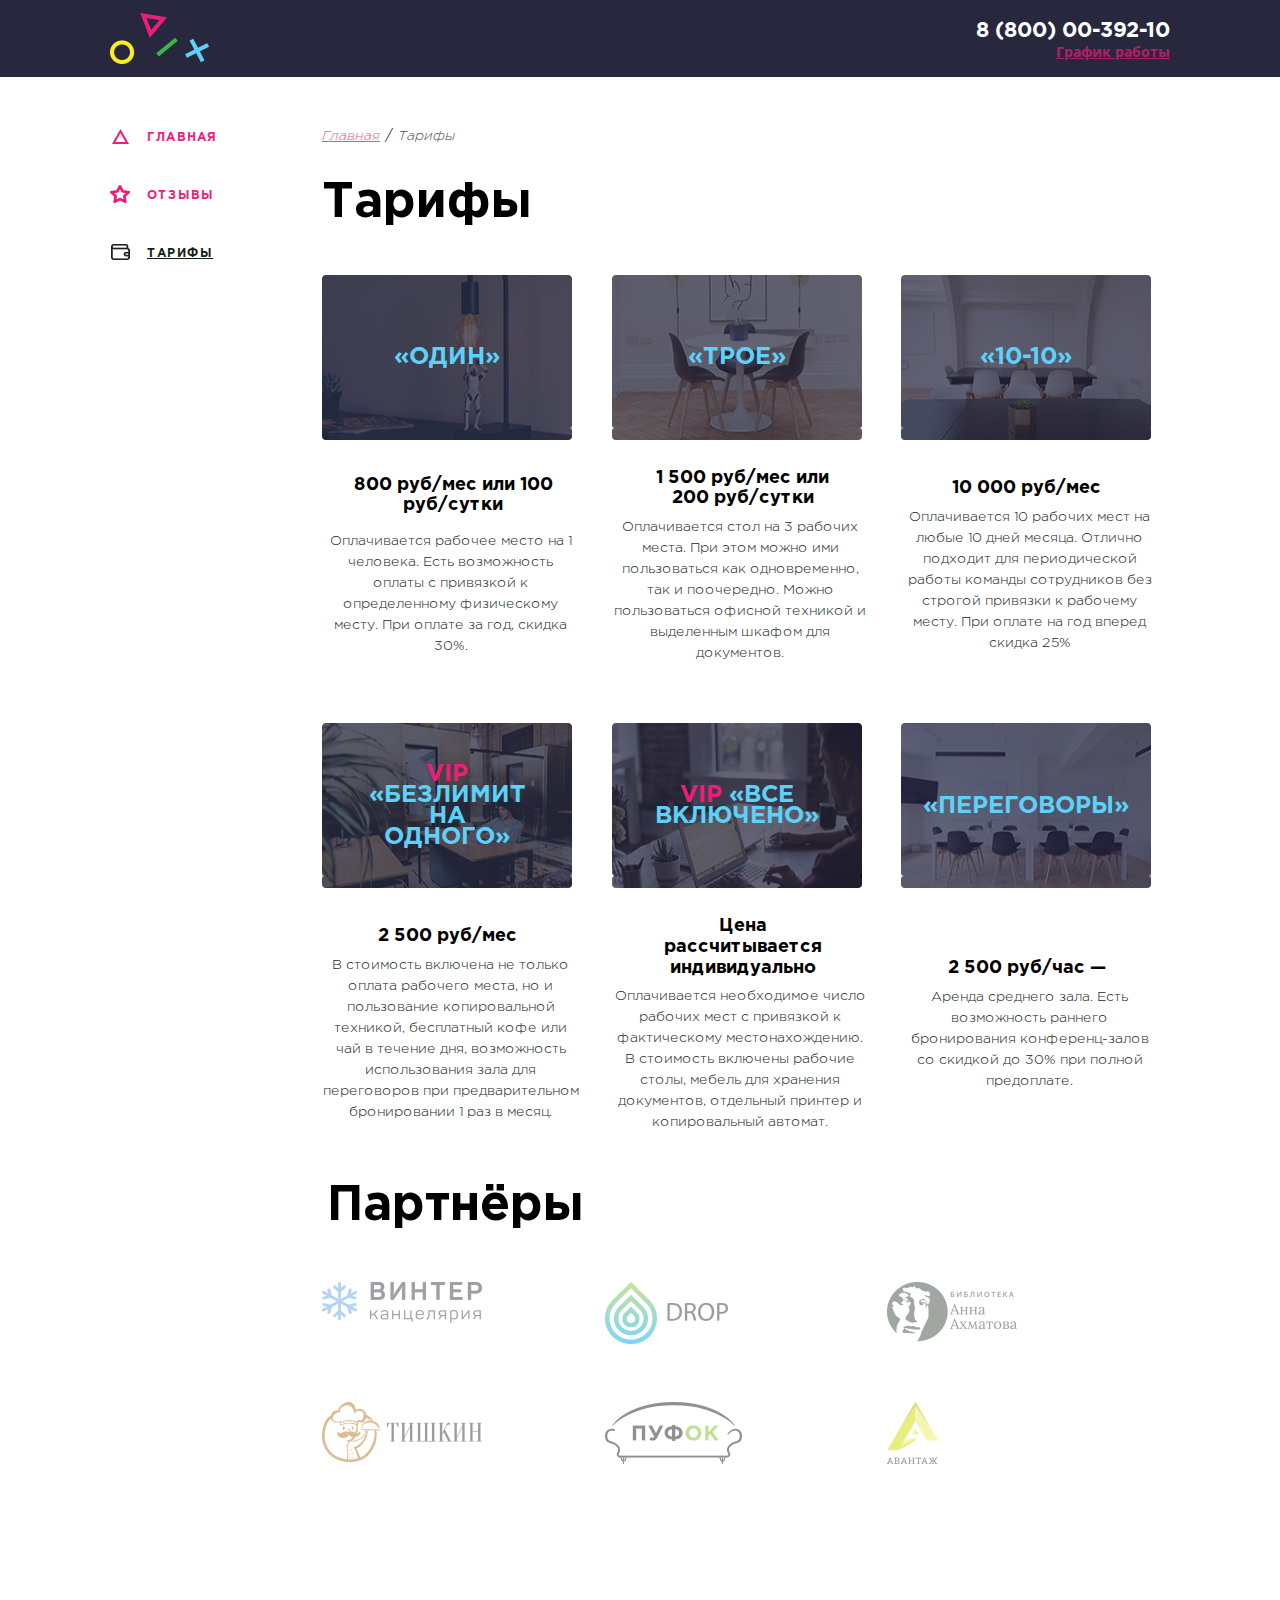
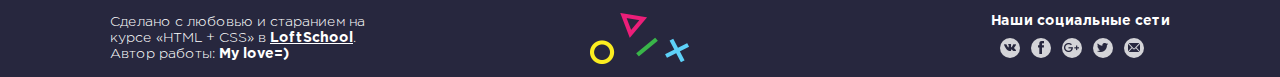
<file: prices.html>
<!DOCTYPE html>
<html lang="ru">

<head>
  <meta charset="UTF-8">
  <title>workadium</title>
  <link rel="stylesheet" href="main.css">



  <title>prices</title>
</head>

<body>

 
  <div class="wraper">
    <div class="wreper__content">

      <header class="header">
        <div class="container header__container header-prices__container">

          <a href="/" class="logo">
            <img src="./picrures/logo-fig.png" alt="workadium" class="logo__img">
          </a>

          <address class="contacts">
            <a href="tel:+78000039210" class="contacts__phone">8 (800) 00-392-10</a>
            <div class="schedule">График работы</div>
          </address>
        </div>
      </header>





      <div class="maincontent">
        <div class="container maincontent__container">

          <aside class="sidebar">
            <nav class="sidebar-menu menu">
              <ul class="menu__list">
                <li class="menu__item">
                  <a href="./index.html" class="menu__text menu__text--icon--triangl">Главная</a>
                </li>
                <li class="menu__item">
                  <a href="./coments.html" class="menu__text menu__text--icon--star">Отзывы</a>
                </li>
                <li class="menu__item menu__item--active">
                  <a href="./prices.html" class="menu__text menu__text--icon--wallet">Тарифы</a>
                </li>
              </ul>

            </nav>
          </aside>

          <main class="page">
            <nav class="breadcrumbs">
              <ul class="breadcrumbs__list">
                <li class="breadcrumbs__item breadcrumbs__item">
                  <a href="./index.html" class="breadcrumbs__link--unactive">Главная</a>
                </li>
                <li class="breadcrumbs__item">
                  <a href="/" class="breadcrumbs__link">Тарифы</a>

                </li>
              </ul>
            </nav>

            <section class="prices">
              <h2 class="prices__title title">Тарифы</h2>

              <ul class="prices__options">

                <li class="prices__option price">
                  <div class="price__img">
                    <div class="price__pic">
                      <img src="./pictures-prices/prices_1.png" class="price__pic-img" alt="">
                    </div>

                    <div class="price__pic-title">«ОДИН»</div>

                  </div>

                  <h5 class="price__desc-title">800 руб/мес
                    или 100 руб/сутки</h5>
                  <article class="price__desc-desc">
                    <p>Оплачивается рабочее место на 1 человека. Есть возможность оплаты с привязкой к определенному
                      физическому месту. При оплате за год, скидка 30%.</p>
                  </article>

                </li>

                <li class="prices__option price price">
              <div class="price__img">
                    <div class="price__pic">
                      <img src="./pictures-prices/prices_2.png" class="price__pic-img" alt="">
                    </div>
                      <div class="price__pic-title">«Трое»</div>
              </div>


                  
                  <div class="price__desc">
                    <h5 class="price__desc-title">1 500 руб/мес
                      или 200 руб/сутки</h5>
                    <article class="price__desc-desc">
                      <p>Оплачивается стол на 3 рабочих места. При этом можно ими пользоваться как одновременно, так и
                        поочередно. Можно пользоваться офисной техникой и выделенным шкафом для документов.</p>
                    </article>
                  </div>
                </li>

                <li class="prices__option price ">
                 <div class="price__img">
                    <div class="price__pic">
                      <img src="./pictures-prices/prices_3.png" class="price__pic-img" alt="">
                    </div>
                      <div class="price__pic-title">«10-10»</div>
                    
                 </div>
                  <div class="price__desc">
                    <h5 class="price__desc-title">10 000 руб/мес</h5>
                    <article class="price__desc-desc">
                      <p>Оплачивается 10 рабочих мест на любые 10 дней месяца. Отлично подходит для периодической работы
                        команды сотрудников без строгой привязки к рабочему месту. При оплате на год вперед скидка 25%
                      </p>
                    </article>
                  </div>
                </li>

                <li class="prices__option price ">
                  <div class="price__img">
                    <div class="price__pic">
                      <img src="./pictures-prices/prices_4.png" class="price__pic-img" alt="">
                    </div>
                      <div class="price__pic-title">
                        <span class="price__pic-title-vip">VIP</span>
                      «Безлимит на одного»</div>
                    
                  </div>
                  <div class="price__desc">
                    <h5 class="price__desc-title">
                      2 500 руб/мес</h5>
                    <article class="price__desc-desc">
                      <p>В стоимость включена не только оплата рабочего места, но и пользование копировальной техникой,
                        бесплатный кофе или чай в течение дня, возможность использования зала для переговоров при
                        предварительном бронировании 1 раз в месяц.</p>
                    </article>
                  </div>
                </li>

                <li class="prices__option price ">
                 <div class="price__img">
                    <div class="price__pic">
                      <img src="./pictures-prices/prices_5.png" class="price__pic-img" alt="">
                      </div>
                      <div class="price__pic-title">
                          <span class="price__pic-title-vip">VIP</span>
                          «Все включено»</div>>
                 </div>
                  
                  <div class="price__desc">
                    <h5 class="price__desc-title ">Цена рассчитывается индивидуально</h5>
                    <article class="price__desc-desc">
                      <p>Оплачивается необходимое число рабочих мест с привязкой к фактическому местонахождению.
                        В стоимость включены рабочие столы, мебель для хранения документов, отдельный принтер
                        и копировальный автомат. </p>
                    </article>
                  </div>
                </li>

                <li class="prices__option price ">
                  <div class="price__img">
                    <div class="price__pic">
                      <img src="./pictures-prices/prices_6.png" class="price__pic-img" alt="">
                      </div>
                      <div class="price__pic-title">«Переговоры»</div>
                    
                  </div>
                  <div class="price__desc">
                    <h5 class="price__desc-title price__pic-title-six">2 500 руб/час — </h5>
                    <article class="price__desc-desc">
                      <p>Аренда среднего зала. Есть возможность раннего бронирования конференц-залов
                        со скидкой до 30% при полной предоплате.</p>
                    </article>
                  </div>
                </li>



              </ul>
            </section>

            
            
            <section class="partners">
              <h1 class="title partners__title">Партнёры</h1>
              <ul class="partners__list">

                <li class="partners__list-item partner">
                  <a href="#" class="partner__logo-link"><img class="partner__logo" src="./pictures-prices/logo-1.png"
                      alt=""></a>
                </li>
                <li class="partners__list-item partner">
                  <a href="#" class="partner__logo-link"><img class="partner__logo" src="./pictures-prices/logo-2.png"
                      alt=""></a>
                </li>
                <li class="partners__list-item partner">
                  <a href="#" class="partner__logo-link"><img class="partner__logo" src="./pictures-prices/logo-3.png"
                      alt=""></a>
                </li>
                <li class="partners__list-item partner">
                  <a href="#" class="partner__logo-link"><img class="partner__logo" src="./pictures-prices/logo-4.png"
                      alt=""></a>
                </li>
                <li class="partners__list-item partner">
                  <a href="#" class="partner__logo-link"><img class="partner__logo" src="./pictures-prices/logo-5.png"
                      alt=""></a>
                </li>
                <li class="partners__list-item partner">
                  <a href="#" class="partner__logo-link"><img class="partner__logo" src="./pictures-prices/logo-6.png"
                      alt=""></a>
                </li>
              </ul>
            </section>

          </main>
        </div>
      </div>


      <footer class="footer">
        <div class="container footer__container">
          <div class="footer__text">
            <div class="footer__paragraph">
              Сделано с любовью и старанием
              на курсе «HTML + CSS» в <a href="http://loftschool.com" class="loftschool">LoftSchool</a>.
              Автор работы: <b>My love=)</b>
            </div>
          </div>
          <div class="footer__logo">
            <a href="#" class="footer__logo-link"> <img src="./picrures/logo-fig.png" class="logo-footer__img"
                alt=""></a>
            <!--убрыть ссылку?-->
          </div>

          <div class="social">
            <!-- <div class="social_text"> -->
            <div class="social__title">
              Наши социальные сети
            </div>

            <!-- <div class="social__links"> -->
            <ul class="social__links">
              <li class="social__links-item">
                <a href="#" class="social__links-icon social__links-icon--vk"></a>
              </li>
              <li class="social__links-item">
                <a href="#" class="social__links-icon social__links-icon--fb "></a>
              </li>
              <li class="social__links-item">
                <a href="#" class="social__links-icon social__links-icon--google"></a>
              </li>
              <li class="social__links-item">
                <a href="#" class="social__links-icon social__links-icon--tw"></a>
              </li>
              <li class="social__links-item">
                <a href="#" class="social__links-icon social__links-icon--mail"></a>

              </li>
            </ul>
          </div>
        </div>
    </div>
    </footer>
  </div>
  </div>
</body>

</html>
</file>
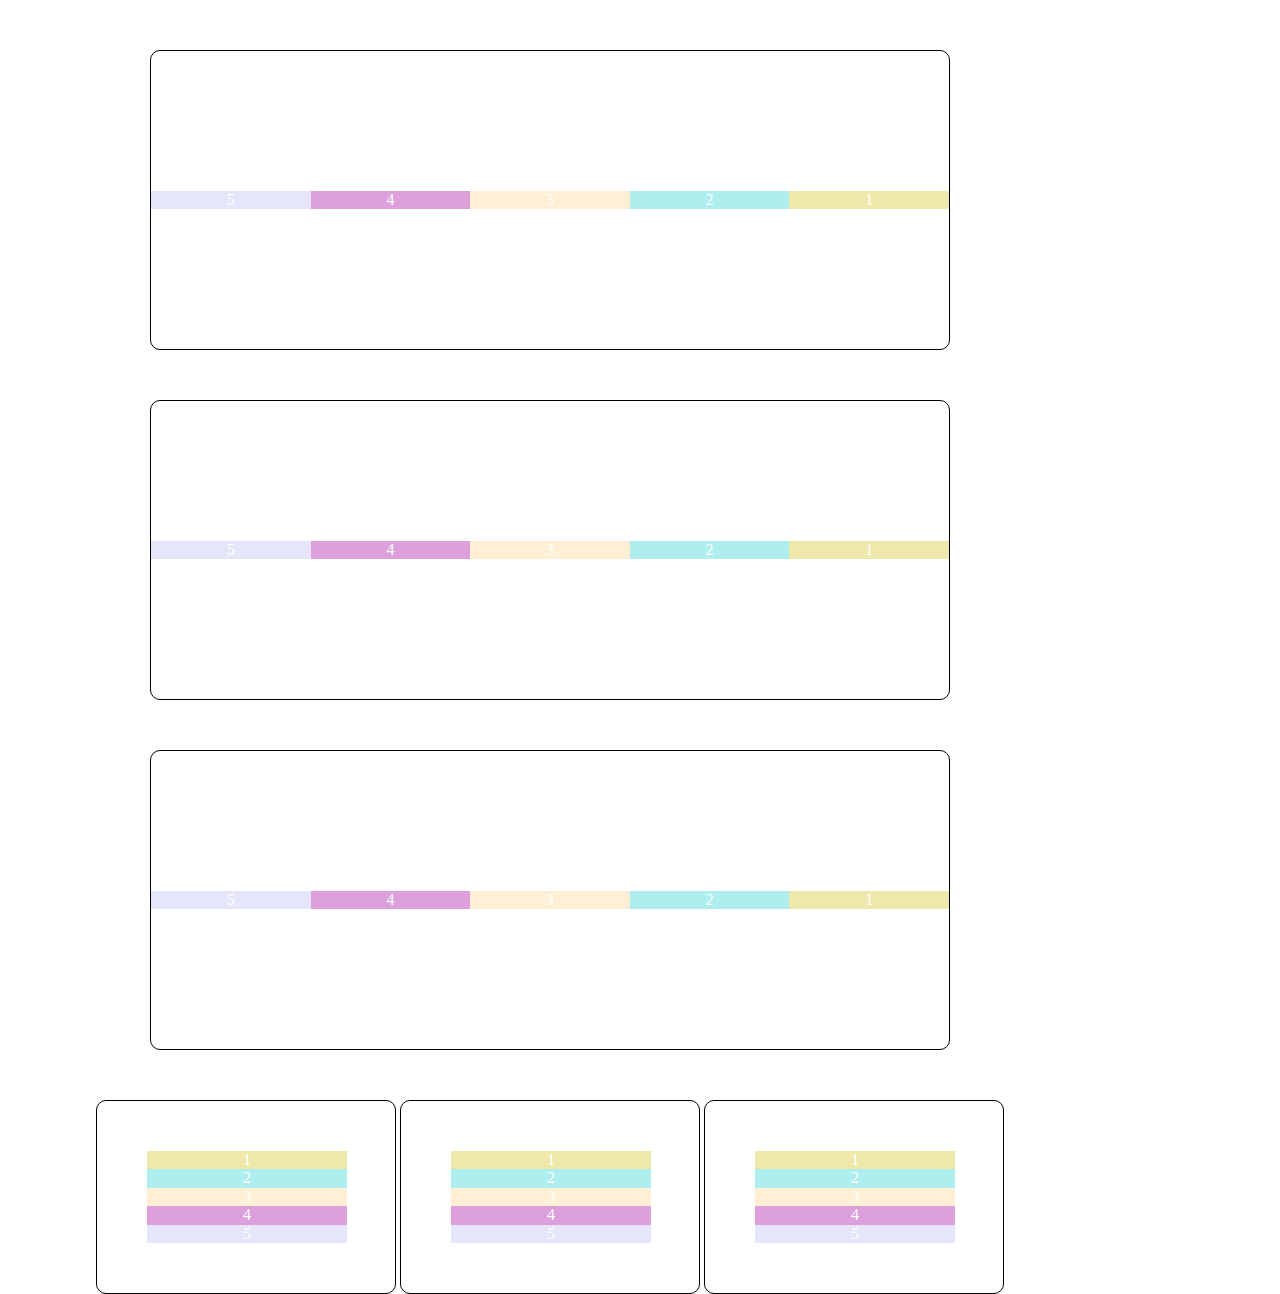
<file: train.html>
<!DOCTYPE html>
<html lang="en">
<head>
  <meta charset="UTF-8">
  <meta name="viewport" content="width=1100, initial-scale=1.0">
  <meta http-equiv="X-UA-Compatible" content="ie=edge">
  <link rel="stylesheet" href="./css/layout/normalize.css">
  <link rel="stylesheet" href="./css/layout/base.css">
  <link rel="stylesheet" href="./train/block__container.css">
  <link rel="stylesheet" href="./train/block.css">
  <link rel="stylesheet" href="./train/flexbox.css">

  
  <title>Document</title>
</head>
<body>
  <div class="container block__container">
    <div class="block block-one">1</div>
    <div class="block block-two">2</div>
    <div class="block block-three">3</div>
    <div class="block block-four">4</div>
    <div class="block block-five">5</div>
  </div>
  <div class="container block__container">
    <div class="block block-one">1</div>
    <div class="block block-two">2</div>
    <div class="block block-three">3</div>
    <div class="block block-four">4</div>
    <div class="block block-five">5</div>
  </div>
  <div class="container block__container">
    <div class="block block-one">1</div>
    <div class="block block-two">2</div>
    <div class="block block-three">3</div>
    <div class="block block-four">4</div>
    <div class="block block-five">5</div>
  </div>

  <div class="container block__container-inlineflex">
    <div class="block block-one">1</div>
    <div class="block block-two">2</div>
    <div class="block block-three">3</div>
    <div class="block block-four">4</div>
    <div class="block block-five">5</div>
  </div>
  <div class="container block__container-inlineflex">
    <div class="block block-one">1</div>
    <div class="block block-two">2</div>
    <div class="block block-three">3</div>
    <div class="block block-four">4</div>
    <div class="block block-five">5</div>
  </div>
  <div class="container block__container-inlineflex">
    <div class="block block-one">1</div>
    <div class="block block-two">2</div>
    <div class="block block-three">3</div>
    <div class="block block-four">4</div>
    <div class="block block-five">5</div>
  </div>

</body>
</html>
</file>
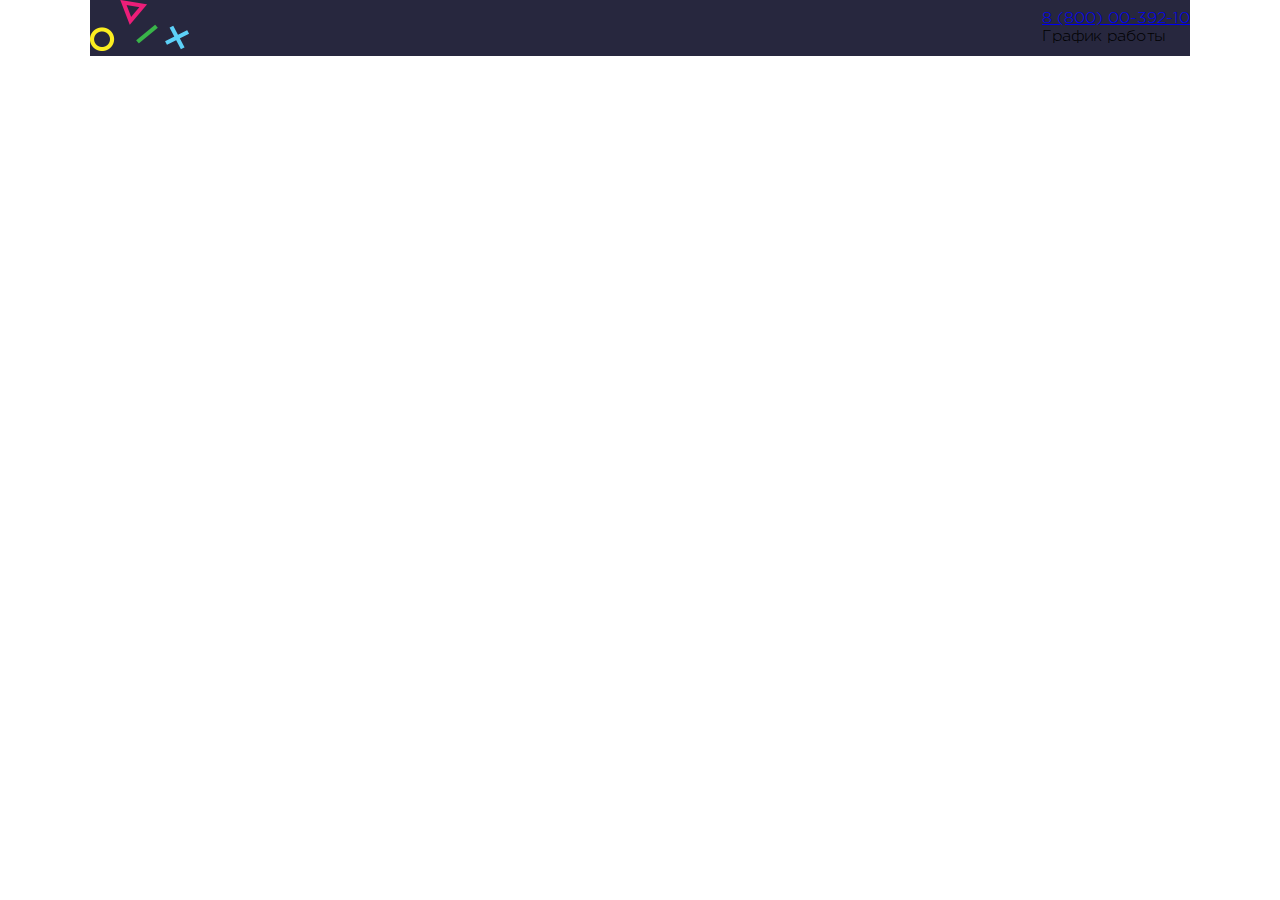
<file: train/header.html>
<!DOCTYPE html>
<html lang="ru">
<head>
  <meta charset="UTF-8">
  <meta name="viewport" content="width=1100, initial-scale=1.0">
  <meta http-equiv="X-UA-Compatible" content="ie=edge">
  <link rel="stylesheet" href="../css/layout/fonts.css">
  <link rel="stylesheet" href="../css/layout/normalize.css">
  <link rel="stylesheet" href="../css/layout/base.css">
  <link rel="stylesheet" href="./header-flex.css">
  <title>header</title>
</head>
<body>
<div class="wraper">
  <div class="wraper__content">

    <header class="header">
      <div class="container header__container">
        <div class="header__left">
          <div class="logo">
            <a href="/"><img src="../picrures/logo-fig.png" alt=""></a>
          </div>
        </div>
        <div class="header__right">
          <adress class="contacts">
              <a href="tel:+78000039210" class="contacts__phone">8 (800) 00-392-10</a>
              <div class="schedule">График работы</div>
          </adress>
        </div>
      </div>
    </header>

  </div>
</div>
  
</body>
</html>
</file>
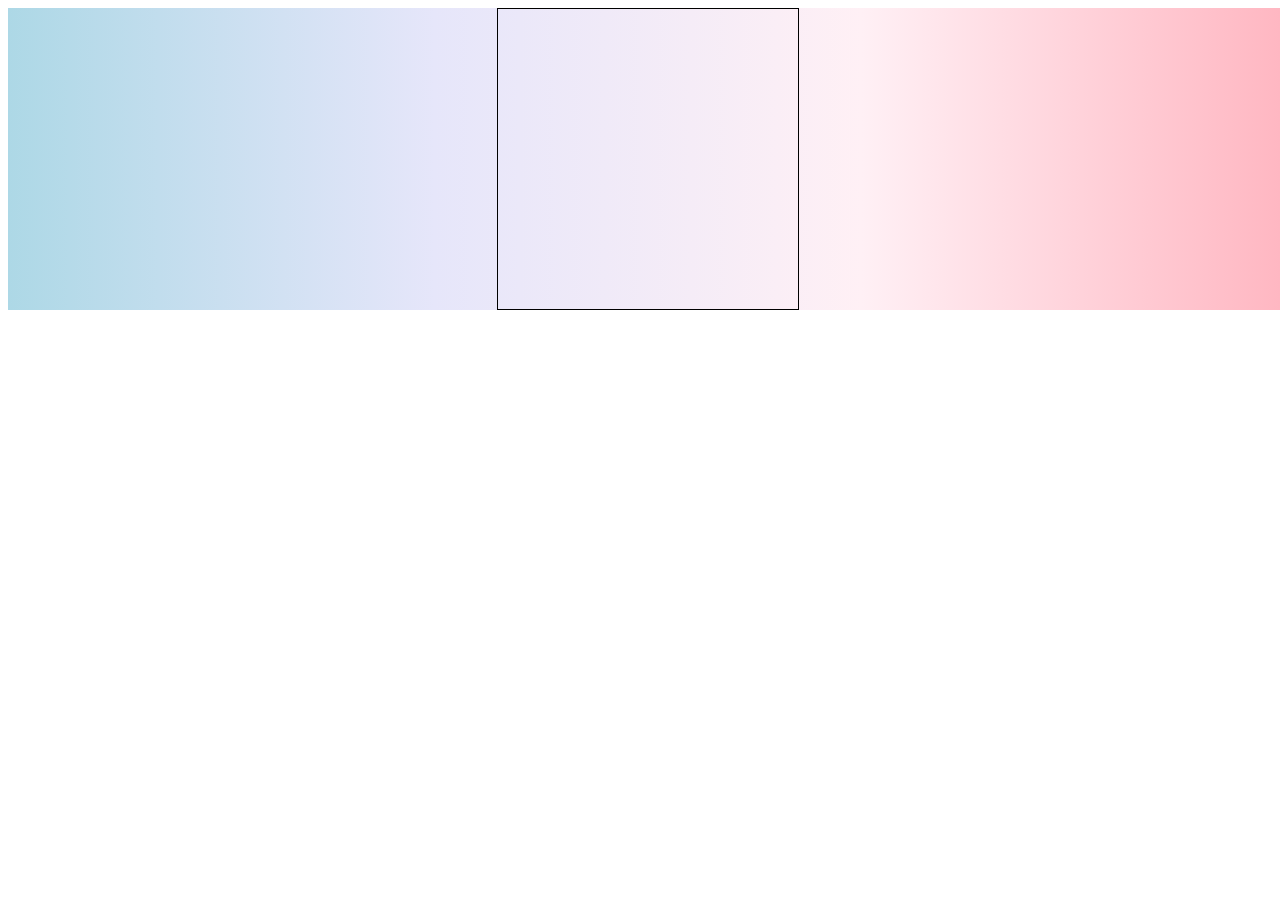
<file: train/training.html>
<!DOCTYPE html>
<html lang="en">
<head>
  <meta charset="UTF-8">
  <meta name="viewport" content="width=1200, initial-scale=1.0">
  <meta http-equiv="X-UA-Compatible" content="ie=edge">
  <link rel="stylesheet" href="./training.css">
  <title>Document</title>
</head>
<body>

 <div class="container">
   <div class="block">

   </div>
 </div>
  
</body>
</html>
</file>
<file: css/layout/base.css>
html, body{
height: 100%;
}

body {
  font-family: 'Gotham Pro'; 
  margin: 0;
  -webkit-font-smoothing: antialiased;
}

*{
  box-sizing: border-box;
}
.wraper {
  overflow: hidden;
  min-width: 1060px;
  min-height: 100%;
  display: flex;
  flex-direction: column;
}

.wraper__content{
flex: 1;
}

.container {
  width: 1060px;
  margin: 0 auto;
}

h1, h2, h3, h4, h5, h6 {
  margin: 0;
}

p {
  margin: 0;
}

ul{
  margin: 0;
  padding: 0;
}

ul > li{
  list-style: none;
} 



button {
  border: none;
  background: transparent;
  cursor: pointer;
}

table {
  border-collapse: collapse;
  border-spacing: 0;
}
</file>
<file: train/block__container.css>
.block__container {
  width: 800px;
  display: flex;
  border: 1px solid black;
  align-items: center;
  margin-top: 50px;
  border-radius: 10px;
  justify-content: start;
  height: 300px;
  flex-direction: row-reverse;
}

.block__container-inlineflex{
  flex-direction: column;
  width: 300px;
  display: inline-flex;
  border: 1px solid black;
  padding: 50px 50px;
  margin-top: 50px;
  border-radius: 10px;
  justify-content: space-between;
}




.feedback__radio {
  display: flex;
  margin-right: 19px;
}

.feddback__radio-buttons {
  display: flex;
}

.feedback__radio-button {
  -webkit-appearance: none;
}

.feedback__radio-fake {
  width: 20px;
  height: 20px;
  border: 1px solid #c9c9c9;
  border-radius: 50%;
  display: flex;
  justify-content: center;
  align-items: center;
  margin-right: 5px;
}

.feedback__radio-fake:before {
  content: '';
  display: block;
  width: 8px;
  height: 8px;
  border-radius: 50%;
}

.feedback__radio-button:checked + .feedback__radio-fake {
  border: 1px solid #ec1e79;
}

.feedback__radio-button:checked + .feedback__radio-fake:before {
  background-color: #ec1e79;
}
</file>
<file: train/block.css>
.block{
text-align: center;
color: white;
width: 200px;
}
.block:nth-child(1){
  background: palegoldenrod;

}
.block:nth-child(2){
background: paleturquoise;
}
.block:nth-child(3){
background: papayawhip;

}
.block:nth-child(4){
background: plum;
}
.block:nth-child(5){
background: lavender;
}


.tariffs {
  margin-bottom: 45px;
}

.title {
  font-family: "Gotham Pro";
  font-size: 47px;
  font-weight: 700;
  line-height: 38px;
  margin: 0;
  margin-bottom: 50px;
}

.tariffs__items {
  display: flex;
  flex-flow: wrap;
  justify-content: space-between;
  list-style-type: none;
}

.tariffs__item {
  flex-flow: wrap;
  justify-content: space-between;
  max-width: 269px;
  margin-bottom: 59px;
}

.tariffs__item:nth-child(4) {
  margin-bottom: 0;
}

.tariffs__item:nth-child(5) {
  margin-bottom: 0;
}

.tariffs__item:nth-child(6) {
  margin-bottom: 0;
}

.tariffs__logo {
  max-width: 100%;
  max-height: 165px;
  border-radius: 4px;
  overflow: hidden;
  text-align: center;
  position: relative;
}

.tariffs__logo:before {
  content: '';
  display: block;
  background-color: #27273e;
  opacity: .85;
  position: absolute;
  height: 100%;
  width: 100%;
}

.logo__pic {
  width: 100%;
  height: 100%;
  border-radius: 4px;
}

.tariffs__logo-title {
  position: absolute;
  top: 50%;
  left: 50%;
  transform: translate(-50%,-50%);
  color: #5dd1f8;
  font-family: "Gotham Pro";
  font-size: 24px;
  font-weight: 700;
  line-height: 21px;
  text-transform: uppercase;
}

.tarrifs__vip {
  color: #ec1e79;
}

.tariffs__item-title {
  width: 91%;
  font-family: "Gotham Pro";
  font-size: 18px;
  font-weight: 700;
  line-height: 21px;
  text-align: center;
  padding: 28px 9px 8px 27px;
}

.tariffs__item-desc {
  font-size: 15px;
  text-align: center;
  width: 100%;
}
</file>
<file: train/flexbox.css>
html{
  height: 100%;
width: 1100px;}
  
  body {
  text-align: center;
}
</file>
<file: css/layout/fonts.css>
@import url('https://fonts.googleapis.com/css?family=Open+Sans:700|Roboto:300,400,700&display=swap&subset=cyrillic-ext');

@font-face {
  font-family: 'Gotham Pro';
  src: url('../../fonts/GothamPro-Bold.woff2') format('woff2'),
      url('../../fonts/GothamPro-Bold.woff') format('woff');
  font-weight: bold;
  font-style: normal;
}

@font-face {
  font-family: 'Gotham Pro';
  src: url('../../fonts/GothamPro-LightItalic.woff2') format('woff2'),
      url('../../fonts/GothamPro-LightItalic.woff') format('woff');
  font-weight: 300;
  font-style: italic;
}

@font-face {
  font-family: 'Gotham Pro';
  src: url('../../fonts/GothamPro-Light.woff2') format('woff2'),
      url('../../fonts/GothamPro-Light.woff') format('woff');
  font-weight: 300;
  font-style: normal;
}
</file>
<file: train/header-flex.css>
.header__container {
  display: flex;
  width: 1100px;
  background-color: #27273e;
  flex: 1;


}

.header__left {
  flex: 1;
  display: flex;
  justify-content: flex-start;
}

.header__right {
  flex: 1;
  display: flex;
align-items: center;
justify-content: flex-end;
 
 
}
.contacts {
  display: flex;
  flex-direction: column;
}
</file>
<file: train/training.css>
body, html {
  width: 100%;
}

body{
  display: flex;
}

.container {
  flex:1;
  margin: 0;
  padding: 0;
  width: 100%;
  height: 100%;
  display: flex;
  justify-content: center;
  background-color: lightblue;
  background-image: linear-gradient(to right, lightblue, lavender,  lavenderblush,  lightpink)
}


.block{
  width: 300px;
  height: 300px;
  border: 1px solid black;
}
</file>
<file: main.css>
@import "./css/layout/fonts.css";
@import "./css/layout/normalize.css";
@import "./css/layout/base.css";


@import "./css/bloks/header.css";
@import "./css/bloks/logo.css";
@import "./css/bloks/contacts.css";
@import "./css/bloks/baner.css";
@import "./css/bloks/maincontent.css";
@import "./css/bloks/sidebar.css";
@import "./css/bloks/menu.css";
@import "./css/bloks/page.css";
@import "./css/bloks/features.css";
@import "./css/bloks/feat.css";
@import "./css/bloks/title.css";
@import "./css/bloks/lastnews.css";
@import "./css/bloks/one-news.css";
@import "./css/bloks/pagination.css";
@import "./css/bloks/footer.css";
@import "./css/bloks/loftschool.css";
@import "./css/bloks/logo__footer.css";
@import "./css/bloks/social.css";

@import "./css/bloks/breadcrumbs.css";
@import "./css/bloks/prices.css";
@import "./css/bloks/prices__options.css";
@import "./css/bloks/price.css";
@import "./css/bloks/partners.css";
@import "./css/bloks/partner.css";

@import "./css/bloks/coments.css";
@import "./css/bloks/one-coment.css";
@import "./css/bloks/coments__baner.css";
@import "./css/bloks/form.css";
</file>
